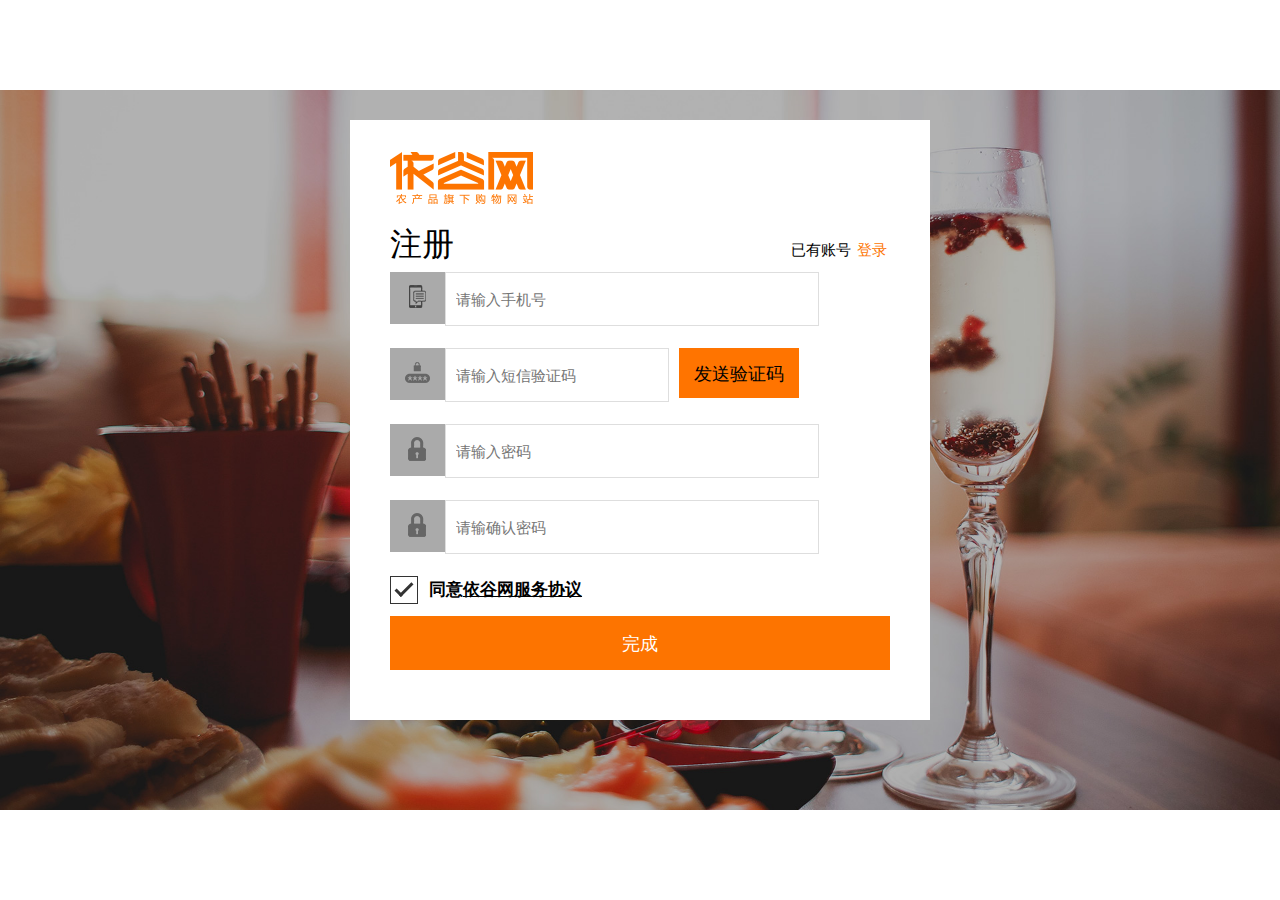
<file: register.html>
<!DOCTYPE html>
<html lang="en">
<head>
	<meta charset="UTF-8">
	<title>会员注册--依谷网</title>
	<link rel="stylesheet" type="text/css" href="css/base.css">
	<link rel="stylesheet" type="text/css" href="css/register.css">
	<!-- // <script type="text/javascript" src="js/register.js"></script> -->
</head>
<body>
	<div id="box">
		<div class="trans">
			<div class="logo">
				<a href="index.html"><img src="images/logo_login.png"></a>
			</div>
			<div class="dl clearfix">
				<span>注册</span>
				<b>已有账号<a href="sign.html">登录</a></b>
			</div>
			<div class="accounds clearfix">
				<div class="phone"><img src="images/register_04.png"></div>
				<input type="text" placeholder="请输入手机号">
			</div>
			<div class="message clearfix">
				<div class="short"><img src="images/register_05.png"></div>
				<input type="text" placeholder="请输入短信验证码">
				<button>发送验证码</button>
			</div>
			<div class="pw clearfix">
				<div class="short"><img src="images/register_02.png"></div>
				<input type="text" placeholder="请输入密码">
			</div>
			<div class="confirm clearfix">
				<div class="short"><img src="images/register_02.png"></div>
				<input type="text" placeholder="请输确认密码">
			</div>
			<div class="agreement">
				<b><img src="images/check.png"></b>
				<span>同意<a href="#">依谷网服务协议</a></span>
			</div>
			<button class="complete">完成</button>
		</div>
	</div>
</body>
</html>
</file>
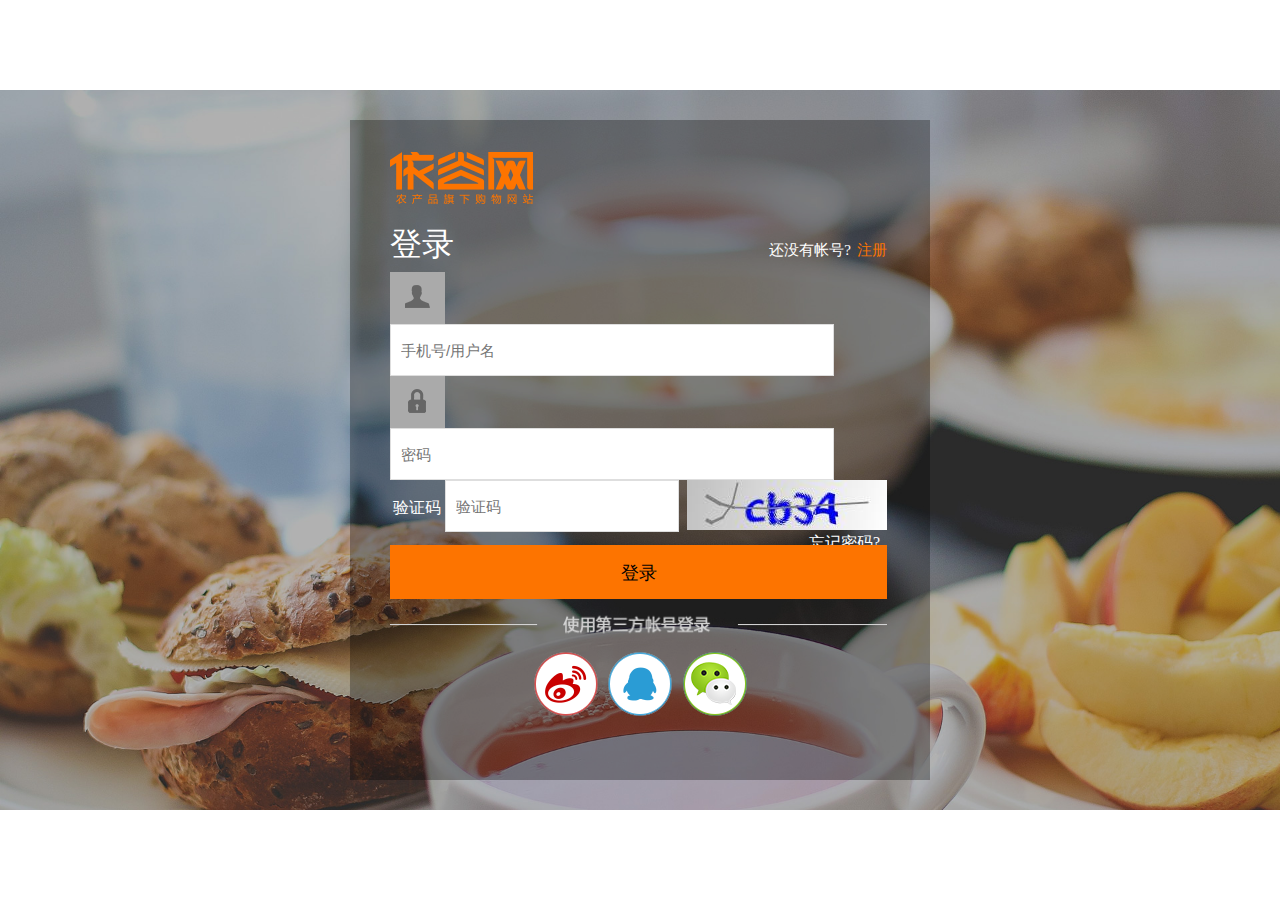
<file: sign.html>
<!DOCTYPE html>
<html lang="en">
<head>
	<meta charset="UTF-8">
	<title>登录--依谷网</title>
	<link rel="stylesheet" type="text/css" href="css/base.css">
	<link rel="stylesheet" type="text/css" href="css/sign.css">
</head>
<body>
	<div id="box">
		<div class="trans">
			<div class="logo">
				<a href="index.html"><img src="images/logo_login.png"></a>
			</div>
			<div class="dl clearfix">
				<span>登录</span>
				<b>还没有帐号?<a href="register.html">注册</a></b>
			</div>
			<div class="accounds clearfix">
				<div class="man"><img src="images/register_01.png"></div>
				<input type="text" placeholder="手机号/用户名">
			</div>
			<div class="pw clearfix">
				<div class="lock"><img src="images/register_02.png"></div>
				<input type="password" placeholder="密码">
			</div>
			<div class="yanzheng clearfix">
				<span>验证码</span>
				<input type="text" placeholder="验证码">
				<div class="yzm"><a href="#"><img src="images/checkimage.action"></a></div>
			</div>
			<div class="forget">
				<a href="#">忘记密码?</a>
			</div>
			<button>登录</button>
			<div class="three">
				<img src="images/admin-login-san.png">
			</div>
			<div class="picture clearfix">
				<a href="#"><span></span></a>
				<a href="#"><b></b></a>
				<a href="#"><i></i></a>
			</div>
		</div>
	</div>
</body>
</html>
</file>
<file: css/base.css>
body,h1,h2,h3,h4,h5,h6,p,ul,ol,dl,dd {
			margin: 0;
			padding: 0;
		}
		h1,h2,h3,h4,h5,h6,b,strong,i,em {
			font-size: 16px;
			font-weight: normal;
			font-style: normal;
		}
		a {
			color: #000;
			text-decoration: none;
		}
		ul,ol {
			list-style: none;
		}
		input {
			outline: none;
		}
		input,img,select {
			vertical-align: top;
		}
		.last-bottom {
			border-bottom: none !important;
		}
		.last-right {
			border-right: none !important;
		}
		.fl {
			float: left;
		}
		.fr {
			float: right;
		}
		/* 清除浮动 */
		.clearfix:after {
			content: "";
			display: block;
			clear: both;
		}
		.clearfix {
			zoom: 1;
		}
</file>
<file: css/register.css>
html {
	margin:0px;
	height:100%;
	width: 100%;
}
body {
	
	margin:0px;
	height:100%;
	width: 100%;
}
#box {
	width: 100%;
	height: 100%;
	background: url(../images/admin-re-bg.jpg) no-repeat center center;
	background-size: 100%;	
	overflow: hidden;
	position: relative;
}
/*白色框*/
#box .trans {
	width: 580px;
	height: 600px;
	background-color: #fff;
	position: absolute;
	top: 50%;
	left: 50%;
	margin-left: -290px;
	margin-top: -330px;
}
/*logo*/
#box .trans .logo {
	height: 68px;
	width: 497px;
	margin-left: 40px;
	margin-top: 23px;
}
/*注册*/
#box .trans .dl {
	height: 61px;
	width: 497px;
	margin-left: 40px;
}
#box .trans .dl span {
	display: block;
	font-size: 32px;
	margin-top: 12px;
	color: #000;
	float: left;
}
#box .trans .dl b {
	float: right;
	font-size: 15px;
	margin-top: 30px;
	display: block;
	color: #000;
}
#box .trans .dl b a {
	font-size: 15px;
	margin-top: 30px;
	/*display: block;*/
	color: #fd7400;
	margin-left: 6px;
}
/*输入手机号*/
#box .trans .accounds {
	height: 52px;
	width: 497px;
	margin-left: 40px;
	margin-bottom: 24px;
}
#box .trans .accounds .phone {
	width: 55px;
	height: 52px;
	background-color: #aaa;
	float: left;
}
#box .trans .accounds .phone img {
	margin: 13px auto;
	display: block;
}
#box .trans .accounds input {
	height: 50px;
	width: 360px;
	border: 1px solid #dedede;
	float: left;
	padding-left: 10px;
	font-size: 15px;
}
/*短信验证*/
#box .trans .message {
	height: 52px;
	width: 497px;
	margin-left: 40px;
	margin-bottom: 24px;
}
#box .trans .message .short {
	width: 55px;
	height: 52px;
	background-color: #aaa;
	float: left;
}
#box .trans .message .short img {
	margin: 13px auto;
	display: block;
}
#box .trans .message input {
	height: 50px;
	width: 210px;
	border: 1px solid #dedede;
	float: left;
	padding-left: 10px;
	font-size: 15px;
}
#box .trans .message button {
	width: 120px;
	height: 50px;
	background: #ff7400;
	font-size: 18px;
	text-align: center;
	line-height: 50px;
	border: none;
	float: left;
	margin-left: 10px;
	cursor: pointer;
}
/*输入密码*/
#box .trans .pw {
	height: 52px;
	width: 497px;
	margin-left: 40px;
	margin-bottom: 24px;
}
#box .trans .pw .short {
	width: 55px;
	height: 52px;
	background-color: #aaa;
	float: left;
}
#box .trans .pw .short img {
	margin: 13px auto;
	display: block;
}
#box .trans .pw input {
	height: 50px;
	width: 360px;
	border: 1px solid #dedede;
	float: left;
	padding-left: 10px;
	font-size: 15px;
}
/*确认密码*/
#box .trans .confirm {
	height: 52px;
	width: 497px;
	margin-left: 40px;
	margin-bottom: 24px;
}
#box .trans .confirm .short {
	width: 55px;
	height: 52px;
	background-color: #aaa;
	float: left;
}
#box .trans .confirm .short img {
	margin: 13px auto;
	display: block;
}
#box .trans .confirm input {
	height: 50px;
	width: 360px;
	border: 1px solid #dedede;
	float: left;
	padding-left: 10px;
	font-size: 15px;
}
/*协议*/
#box .trans .agreement {
	height: 28px;
	width: 370px;
	margin-left: 40px;
	margin-bottom: 12px;
}
#box .trans .agreement b {
	width: 28px;
	height: 28px;
	cursor:pointer;
	margin-right: 7px;
}
#box .trans .agreement span {
	font-size: 17px;
	font-weight: bold;
	line-height: 28px;
}
#box .trans .agreement span a {
	text-decoration: underline;
}
/*完成*/
#box .trans .complete {
	width: 500px;
	height: 54px;
	cursor: pointer;
	background-color: #fd7400;
	font-size: 18px;
	color: #fff;
	text-align: center;
	line-height: 54px;
	margin-left: 40px;
	border:none;
}
</file>
<file: css/sign.css>
html{
	margin:0px;
	height:100%;
	width: 100%;
}
body {
	
	margin:0px;
	height:100%;
	width: 100%;
}
#box {
	width: 100%;
	height: 100%;
	background: url(../images/admin-bg.jpg) no-repeat center center;
	background-size: 100%;	
	overflow: hidden;
	position: relative;
}
/*透明框*/
#box .trans {
	width: 580px;
	height: 660px;
	background-color: rgba(0,0,0,0.3);
	position: absolute;
	top: 50%;
	left: 50%;
	margin-left: -290px;
	margin-top: -330px;
}
/*logo*/
#box .trans .logo {
	height: 68px;
	width: 497px;
	margin-left: 40px;
	margin-top: 23px;
}
/*登录*/
#box .trans .dl {
	height: 61px;
	width: 497px;
	margin-left: 40px;
}
#box .trans .dl span {
	display: block;
	font-size: 32px;
	margin-top: 12px;
	color: #fff;
	float: left;
}
#box .trans .dl b {
	float: right;
	font-size: 15px;
	margin-top: 30px;
	display: block;
	color: #fff;
}
#box .trans .dl b a {
	font-size: 15px;
	margin-top: 30px;
	/*display: block;*/
	color: #fd7400;
	margin-left: 6px;
}
/*帐号输入*/
#box .trans .accounds {
	height: 52px;
	width: 497px;
	margin-left: 40px;
	margin-bottom: 24px;
}
#box .trans .accounds .man {
	width: 55px;
	height: 52px;
	background-color: #aaa;
	float: left;
}
#box .trans .accounds .man img {
	margin: 13px auto;
	display: block;
}
#box .trans .accounds input {
	height: 48px;
	width: 430px;
	border: 1px solid #dedede;
	float: left;
	padding-left: 10px;
	font-size: 15px;
}
/*密码输入*/
#box .trans .pw {
	height: 52px;
	width: 497px;
	margin-left: 40px;
}
#box .trans .pw .lock {
	width: 55px;
	height: 52px;
	background-color: #aaa;
	float: left;
}
#box .trans .pw .lock img {
	margin: 13px auto;
	display: block;
}
#box .trans .pw	input {
	height: 48px;
	width: 430px;
	border: 1px solid #dedede;
	float: left;
	padding-left: 10px;
	font-size: 15px;
}
/*验证码*/
#box .trans .yanzheng {
	height: 52px;
	width: 497px;
	margin-left: 40px;
	margin-top: 24px;
}
#box .trans .yanzheng span {
	display: block;
	width: 52px;
	height: 34px;
	color: #fff;
	font-size: 16px;
	float: left;
	padding-top: 18px;
	padding-left: 3px;
}
#box .trans .yanzheng input {
	height: 48px;
	width: 220px;
	border: 1px solid #dedede;
	float: left;
	padding-left: 10px;
	font-size: 15px;
}
#box .trans .yanzheng .yzm {
	width: 200px;
	height: 52px;
	float: right;
}
/*忘记密码*/
#box .trans .forget {
	height: 21px;
	width: 497px;
	margin-left: 40px;
	margin-top: 36px;	
}
#box .trans .forget a {
	font-size: 16px;
	line-height: 21px;
	margin-left: 419px;
	color: #fff;
}
/*登录*/
#box .trans button {
	margin-top: 12px;
	width: 497px;
	height: 54px;
	background-color: #fd7400;
	font-size: 18px;
	text-align: center;
	line-height: 54px;
	border: none;
	cursor: pointer;
	margin-left: 40px;
}
#box .trans .three {
	height: 52px;
	width: 497px;
	margin-left: 40px;
}
#box .trans .three img {
	height: 100%;
	width: 100%;
}
/*第三方*/
#box .trans .picture {
	width: 497px;
	height: 105px;
	margin-left: 40px;
}
#box .trans .picture span {
	display: block;
	width: 66px;
	height: 66px;
	background: url(../images/login_sina.png)no-repeat;
	float: left;
	margin-left: 144px;
	margin-right: 8px;
}
#box .trans .picture b {
	display: block;
	width: 66px;
	height: 66px;
	background: url(../images/login_qq.png)no-repeat;
	float: left;
	margin-right: 8px;
}
#box .trans .picture i {
	display: block;
	width: 66px;
	height: 66px;
	background: url(../images/login_dou.png)no-repeat;
	float: left;
}
</file>
